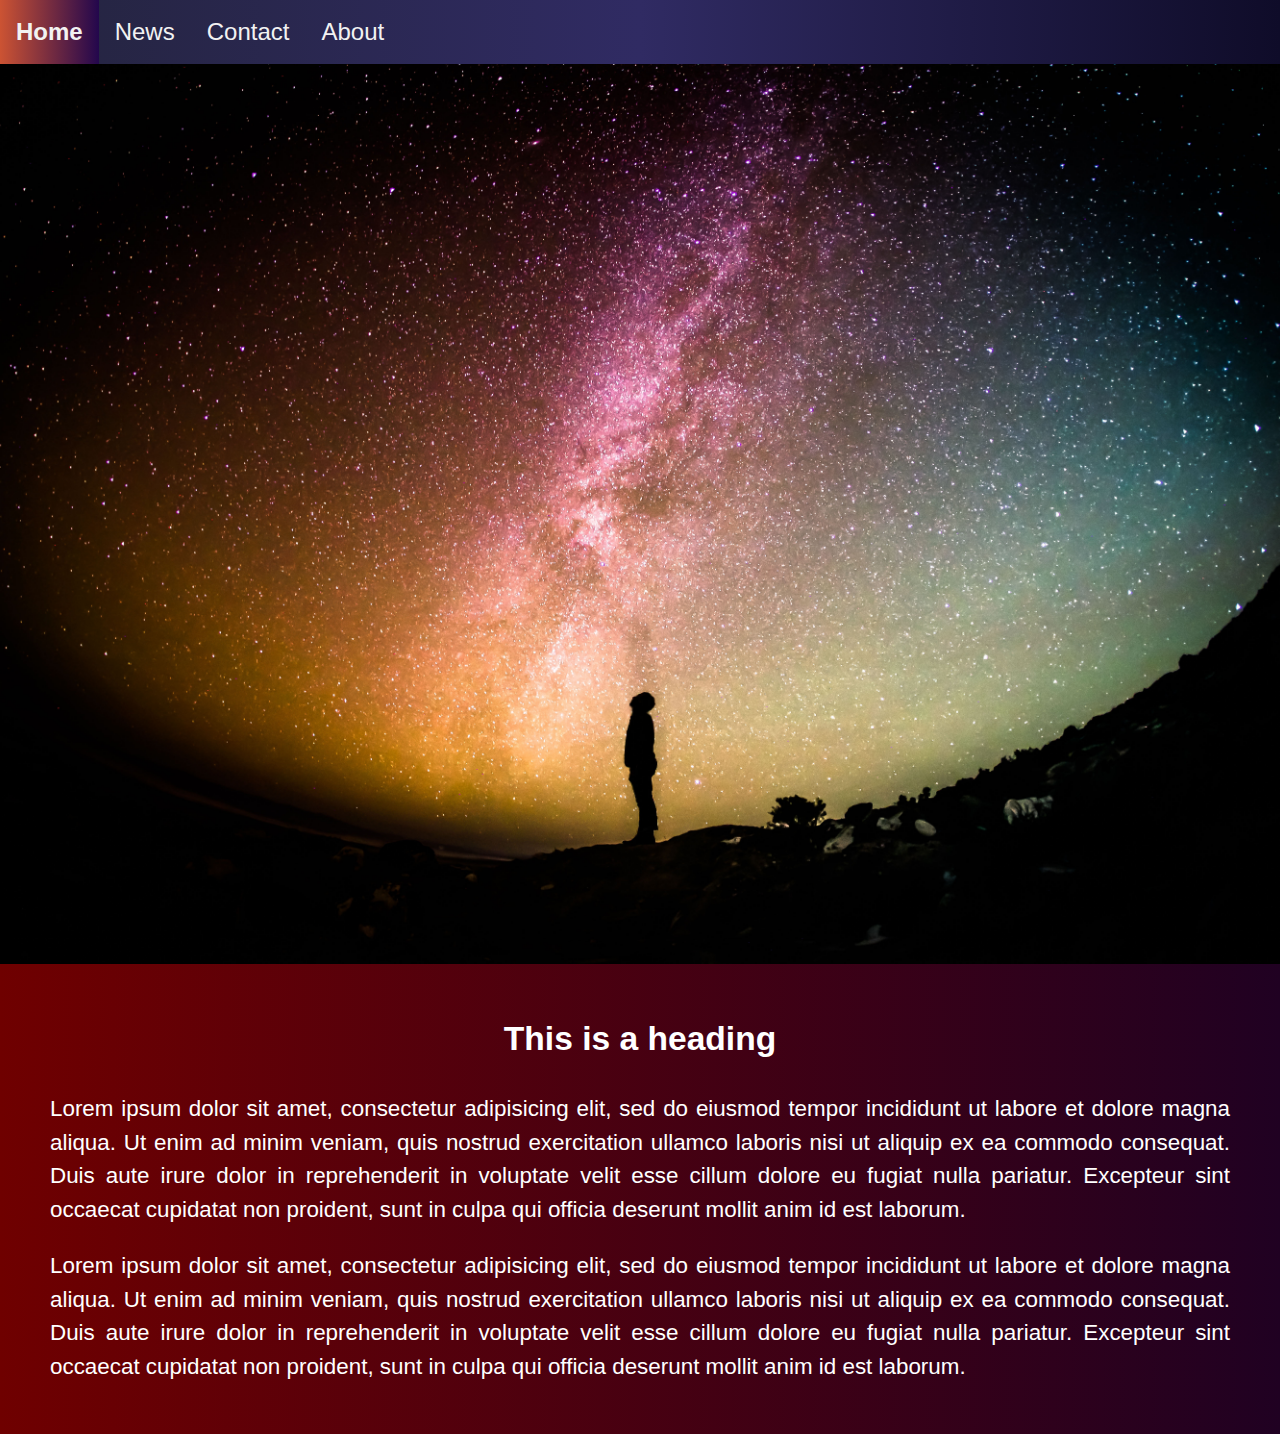
<file: fromthescratch project/index.html>
<!DOCTYPE html>
<html lang="en" dir="ltr">
  <head>
    <meta charset="utf-8">
    <meta name="viewport" content="width=device-width">
    <title>From the scratch</title>
    <link rel="stylesheet" href="https://cdnjs.cloudflare.com/ajax/libs/font-awesome/4.7.0/css/font-awesome.min.css">
    <link rel="stylesheet" href="./css/style.css">
  </head>
  <body>
    <div class="container">
    <div class="topnav" id="myTopnav">
  <a href="#home" class="active">Home</a>
  <a href="#news">News</a>
  <a href="#contact">Contact</a>
  <a href="#about">About</a>
  <a href="javascript:void(0);" class="icon" onclick="myFunction()">
    <i class="fa fa-bars"></i>
  </a>
</div>
</div>

  <section id=img>

  </section>

  <div class="container">
  <section id=text>
  <h2>This is a heading</h2>
  <p>Lorem ipsum dolor sit amet, consectetur adipisicing elit, sed do eiusmod tempor incididunt ut labore et dolore magna aliqua. Ut enim ad minim veniam, quis nostrud exercitation ullamco laboris nisi ut aliquip ex ea commodo consequat. Duis aute irure dolor in reprehenderit in voluptate velit esse cillum dolore eu fugiat nulla pariatur. Excepteur sint occaecat cupidatat non proident, sunt in culpa qui officia deserunt mollit anim id est laborum.</p>
  <p>Lorem ipsum dolor sit amet, consectetur adipisicing elit, sed do eiusmod tempor incididunt ut labore et dolore magna aliqua. Ut enim ad minim veniam, quis nostrud exercitation ullamco laboris nisi ut aliquip ex ea commodo consequat. Duis aute irure dolor in reprehenderit in voluptate velit esse cillum dolore eu fugiat nulla pariatur. Excepteur sint occaecat cupidatat non proident, sunt in culpa qui officia deserunt mollit anim id est laborum.</p>
  </section>

  </div>




<script type="text/javascript">
function myFunction() {
var x = document.getElementById("myTopnav");
if (x.className === "topnav") {
  x.className += " responsive";
} else {
  x.className = "topnav";
}
}
</script>

  </body>
</html>
</file>
<file: fromthescratch project/css/style.css>
/*Global*/
body{
  margin:0;
  padding:0;
  font: 15px/1.5 Arial, Helvetica,sans-serif;
  font-size: calc(16px + 0.5vw);
  }

/* Global */
.container{
  overflow:hidden;
  width:100%;
  margin:auto;
  background: #200122;  /* fallback for old browsers */
  background: -webkit-linear-gradient(to right, #6f0000, #200122);  /* Chrome 10-25, Safari 5.1-6 */
  background: linear-gradient(to right, #6f0000, #200122); /* W3C, IE 10+/ Edge, Firefox 16+, Chrome 26+, Opera 12+, Safari 7+ */


}

/*Sections*/

#img{
  background:url('../img/BG.jpg');
  width: 100%;
  height: 100vh;
  background-position: center;
  background-size: cover;
}

#text{
  text-align: justify;
  margin: 50px;
  color:#fff;
}

#text h2{
  text-align: center;
}

/* Add a black background color to the top navigation */
.topnav {
  background: #0f0c29;  /* fallback for old browsers */
  background: -webkit-linear-gradient(to right, #24243e, #302b63, #0f0c29);  /* Chrome 10-25, Safari 5.1-6 */
  background: linear-gradient(to right, #24243e, #302b63, #0f0c29); /* W3C, IE 10+/ Edge, Firefox 16+, Chrome 26+, Opera 12+, Safari 7+ */
  overflow: hidden;
}

/* Style the links inside the navigation bar */
.topnav a {
  float: left;
  display: block;
  color: #f2f2f2;
  text-align: center;
  padding: 14px 16px;
  text-decoration: none;
  font-size: 24px;
}

/* Change the color of links on hover */
.topnav a:hover {
  background: #23074d;  /* fallback for old browsers */
  background: -webkit-linear-gradient(to right, #cc5333, #23074d);  /* Chrome 10-25, Safari 5.1-6 */
  background: linear-gradient(to right, #cc5333, #23074d); /* W3C, IE 10+/ Edge, Firefox 16+, Chrome 26+, Opera 12+, Safari 7+ */
  font-weight: bolder;
}

/* Add an active class to highlight the current page */
.active {
  background: #23074d;  /* fallback for old browsers */
  background: -webkit-linear-gradient(to right, #cc5333, #23074d);  /* Chrome 10-25, Safari 5.1-6 */
  background: linear-gradient(to right, #cc5333, #23074d); /* W3C, IE 10+/ Edge, Firefox 16+, Chrome 26+, Opera 12+, Safari 7+ */
}

/* Hide the link that should open and close the topnav on small screens */
.topnav .icon {
  display: none;
}

/* When the screen is less than 600 pixels wide, hide all links, except for the first one ("Home"). Show the link that contains should open and close the topnav (.icon) */
@media screen and (max-width: 600px) {
  .topnav a:not(:first-child) {display: none;}
  .topnav a.icon {
    float: right;
    display: block;
  }
}

/* The "responsive" class is added to the topnav with JavaScript when the user clicks on the icon. This class makes the topnav look good on small screens (display the links vertically instead of horizontally) */
@media screen and (max-width: 600px) {
  .topnav.responsive {position: relative;}
  .topnav.responsive a.icon {
    position: absolute;
    right: 0;
    top: 0;
  }
  .topnav.responsive a {
    float: none;
    display: block;
    text-align: left;
  }
}
</file>
